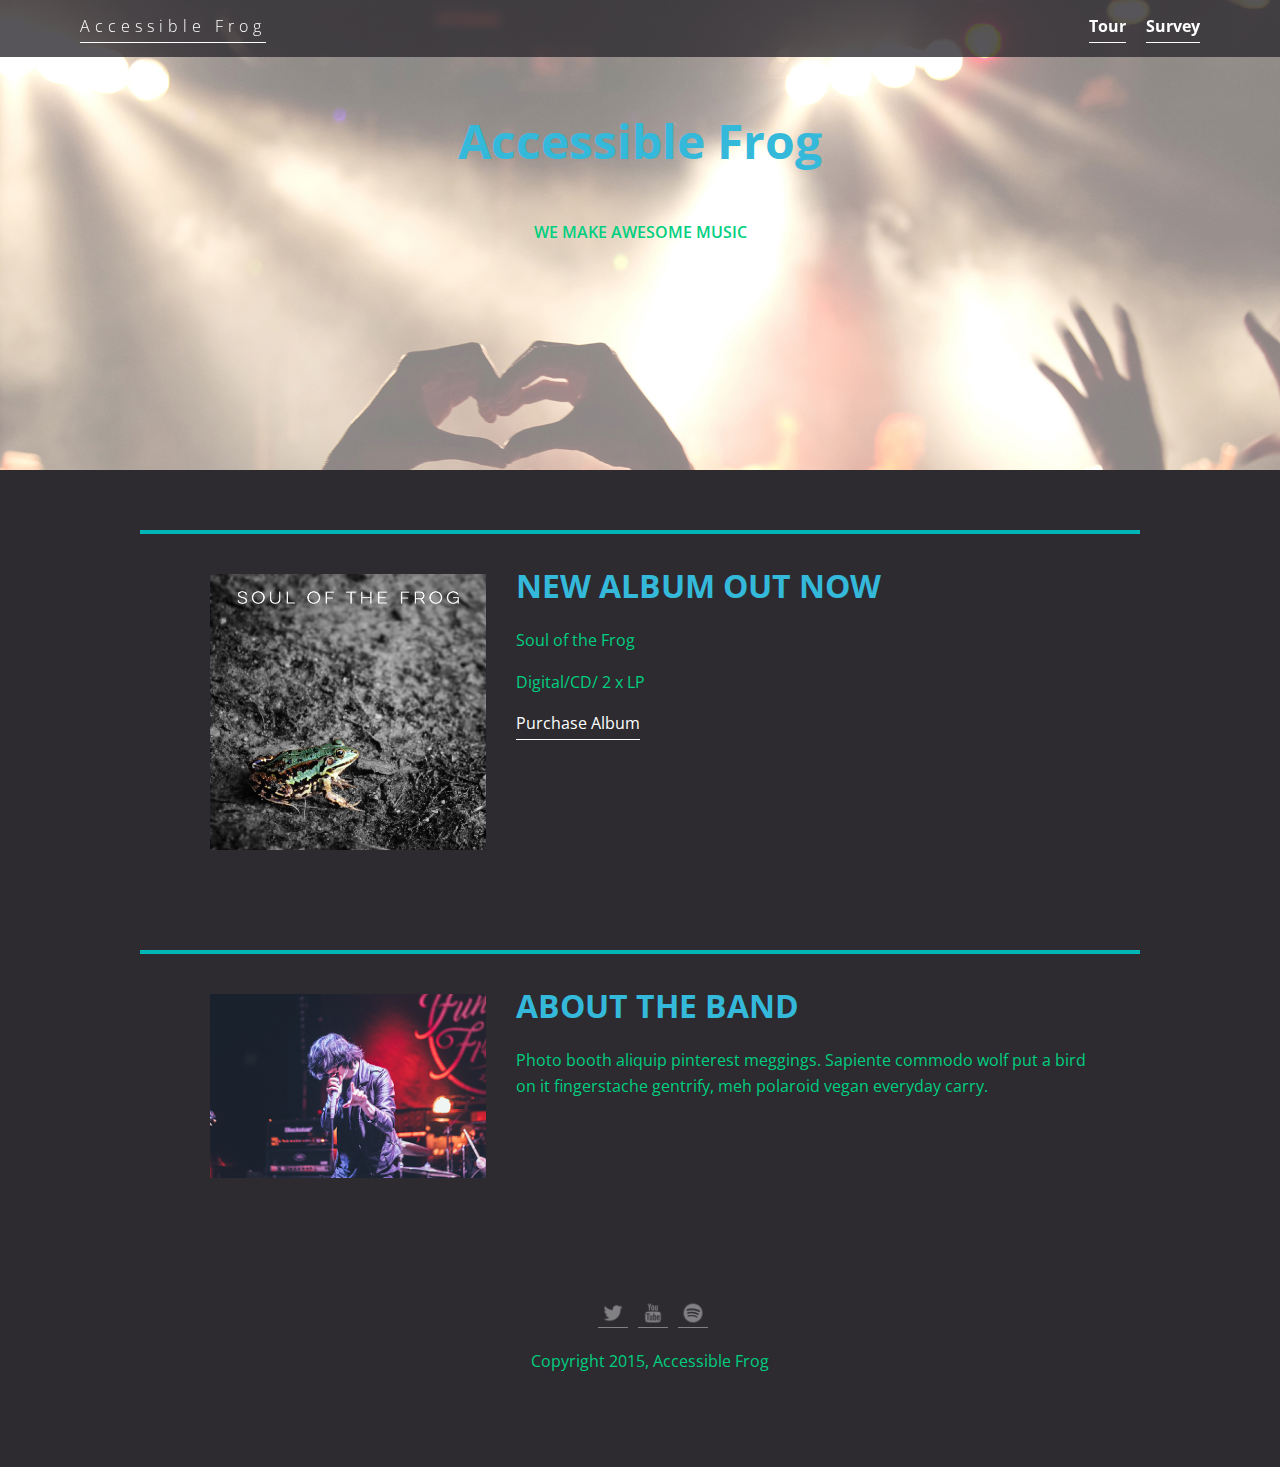
<file: index.html>
<!doctype html>
<html lang="en">
  <head>
      <meta charset="utf-8">
      <link href="css/styles.css" rel="stylesheet" type="text/css" />
      <meta name="viewport" content="width=device-width, initial-scale=1, maximum-scale=1, user-scalable=0"/>
      <link href='https://fonts.googleapis.com/css?family=Open+Sans:400,300,600' rel='stylesheet' type='text/css'>
      <title>Accessible Frog</title>
  </head>

  <body>
    <nav class="main-nav">
      <ul class="nav">
        <li class="name"><a href="#">Accessible Frog</a></li>
        <li><a href="tour.html">Tour</a></li>
        <li><a href="survey.html">Survey</a></li>
      </ul>
    </nav>

    <header>
      <p class="name">Accessible Frog</p>
      <span class="tagline">We make awesome music</span>
    </header>

    <main>
      <div class="card">
        <div class="flex">
          <img class="photo" src= "img/soul_of_the_frog.jpg" alt="Album - Soul of the Frog">
          <div class="information">
            <h1>New album out now</h1>
            <p>Soul of the Frog</p>
            <p>Digital/CD/ 2 x LP</p>
            <a href="#" class="buy">Purchase Album</a>
          </div>
        </div>
      </div>

      <div class="card">
        <div class="flex">
          <img class="photo" src= "img/lead_singer.jpg" alt="Lead Singer">
          <div class="information">
            <h1>About the band</h1>
            <p>Photo booth aliquip pinterest meggings. Sapiente commodo wolf put a bird on it fingerstache gentrify, meh polaroid vegan everyday carry.</p>
          </div>
        </div>
      </div>
    </main>

    <footer>
      <ul>
        <li><a href="#" class="social twitter" alt="twitter logo"></a></li>
        <li><a href="#" class="social youtube" alt="youtube logo"></a></li>
        <li><a href="#" class="social spotify" alt="spotify logo"></a></li>
      </ul>
      <p class="copyright">Copyright 2015, Accessible Frog</p>
    </footer>

  </body>
</html>
</file>
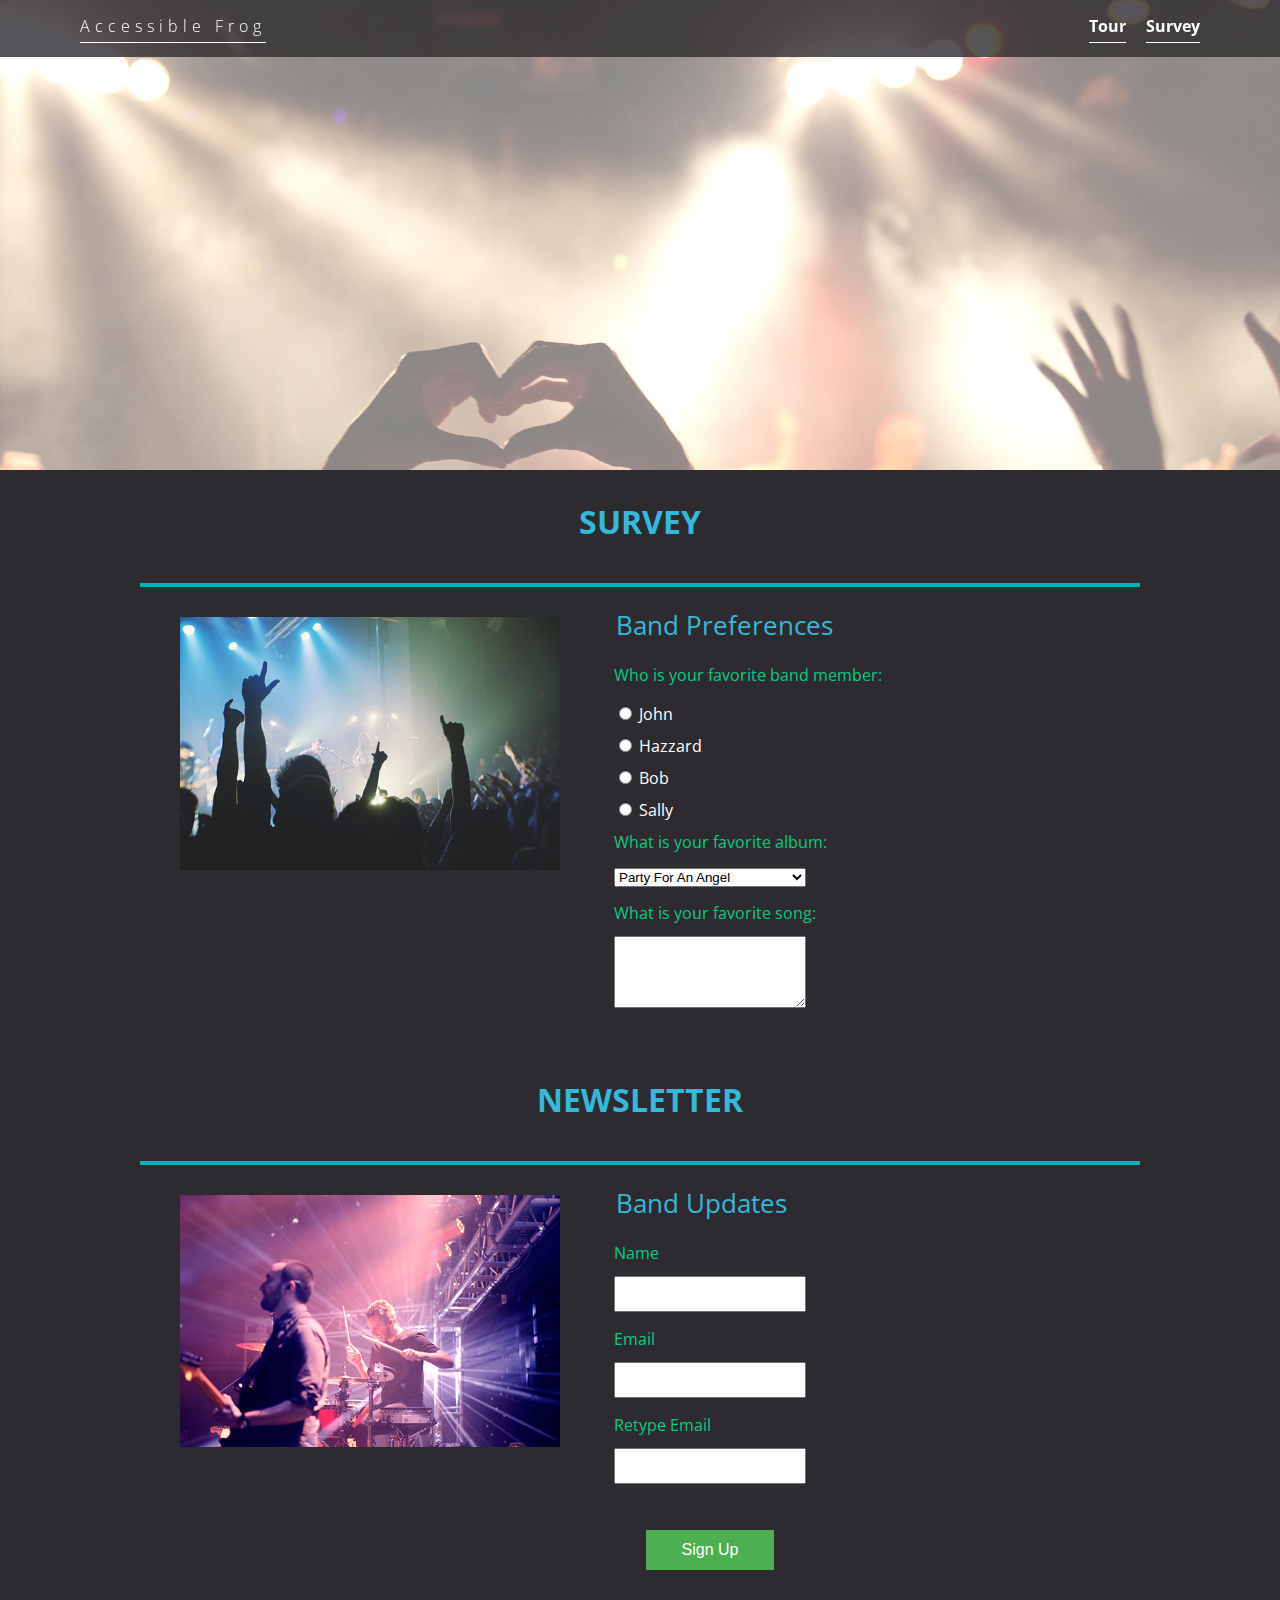
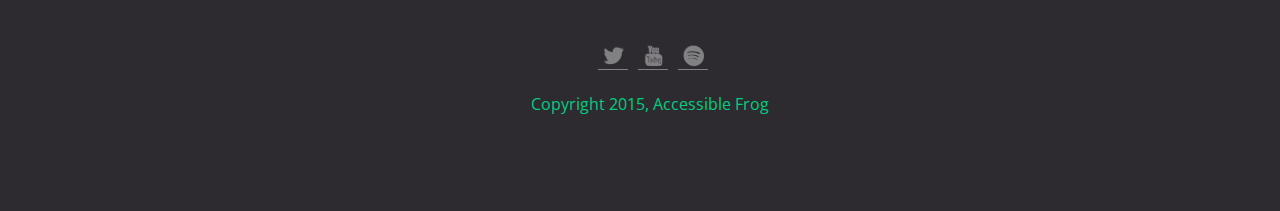
<file: survey.html>
<!doctype html>
<html>
  <head>
    <meta charset="utf-8">
    <link href="css/styles.css" rel="stylesheet" type="text/css" />
    <link href="css/survey.css" rel="stylesheet" type="text/css" />
    <meta name="viewport" content="width=device-width, initial-scale=1, maximum-scale=1, user-scalable=0"/>
    <link href='https://fonts.googleapis.com/css?family=Open+Sans:400,300,600' rel='stylesheet' type='text/css'>
    <title>Accessible Frog</title>
  </head>

  <body>
    <div class="main-nav">
      <ul class="nav">
        <li class="name"><a href="index.html">Accessible Frog</a></li>
        <li><a href="tour.html">Tour</a></li>
        <li><a href="#">Survey</a></li>
      </ul>
    </div>

    <header>
    </header>

    <main>
      <h1>Survey</h1>
      <div class="card">
        <div class="flex">
          <img class="photo" src= "img/concert01.jpg" alt="Concert">
          <div class="container">
            <form class = "survey">
              <fieldset>
                <legend>Band Preferences</legend>

                <label>Who is your favorite band member:</label>
                <input type="radio" name="res" value="John" id="john">
                <label class="radio" for="john">John</label><br>
                <input type="radio" name="res" value="Hazzard" id="Hazzard">
                <label class="radio" for="Hazzard">Hazzard</label><br>
                <input type="radio" name="res" value="Bob" id="Bob">
                <label class="radio" for="Bob">Bob</label><br>
                <input type="radio" name="res" value="Sally" id="Sally">
                <label class="radio" for="Sally">Sally</label><br>

                <label for="albums">What is your favorite album:</label>
                <select id="albums" name="select">
                  <option value="1">Party For An Angel</option>
                  <option value="2">A Day Of Old</option>
                  <option value="3">Finding My Shadow</option>
                  <option value="4">Diamond Fireworks</option>
                  <option value="5">Enjoy Your Desire</option>
                  <option value="6">This Is For You</option>
                  <option value="7">Music Of My Life</option>
                  <option value="8">Song For Yesterday</option>
                  <option value="9">Heroic Forever</option>
                  <option value="10">Midnight Fires</option>
                  <option value="11">Street Of The Rider</option>
                </select>

                <label for="feedback">What is your favorite song:</label>
                <textarea id="feedback"></textarea>
              <fieldset>
            </form>
          </div>
        </div>
      </div>
      <h1>Newsletter</h1>
      <div class="card">
        <div class="flex">
          <img class="photo" src= "img/the_band.jpg" alt="The band playing a concert">
            <div class="container">
              <form class="newsletter">
                  <fieldset>
                    <legend>Band Updates</legend>
                    <label for="name">Name</label>
                    <input type ="text" name="textfield" id="name"></p>
                    <label for="email">Email</label>
                    <input type ="email" name="textfield" id="email"></p>
                    <label for="emailConfirm">Retype Email</label>
                    <input type ="email" name="textfield" id="emailConfirm"></p>
                    <div class="buttonWrap">
                      <button type="submit">Sign Up</button>
                    </div>
                </fieldset>
              </form>
            </div>
        </div>
      </div>
    </main>

    <footer>
      <ul>
        <li><a href="#" class="social twitter"><img src= "img/twitter-32.png" alt="twitter logo"></a></li>
        <li><a href="#" class="social youtube"><img src= "img/youtube-32.png" alt="youtube logo"></a></li>
        <li><a href="#" class="social spotify"><img src= "img/spotify-32.png" alt="spotify logo"></a></li>
      </ul>
      <p class="copyright">Copyright 2015, Accessible Frog</p>
    </footer>
  </body>
</html>
</file>
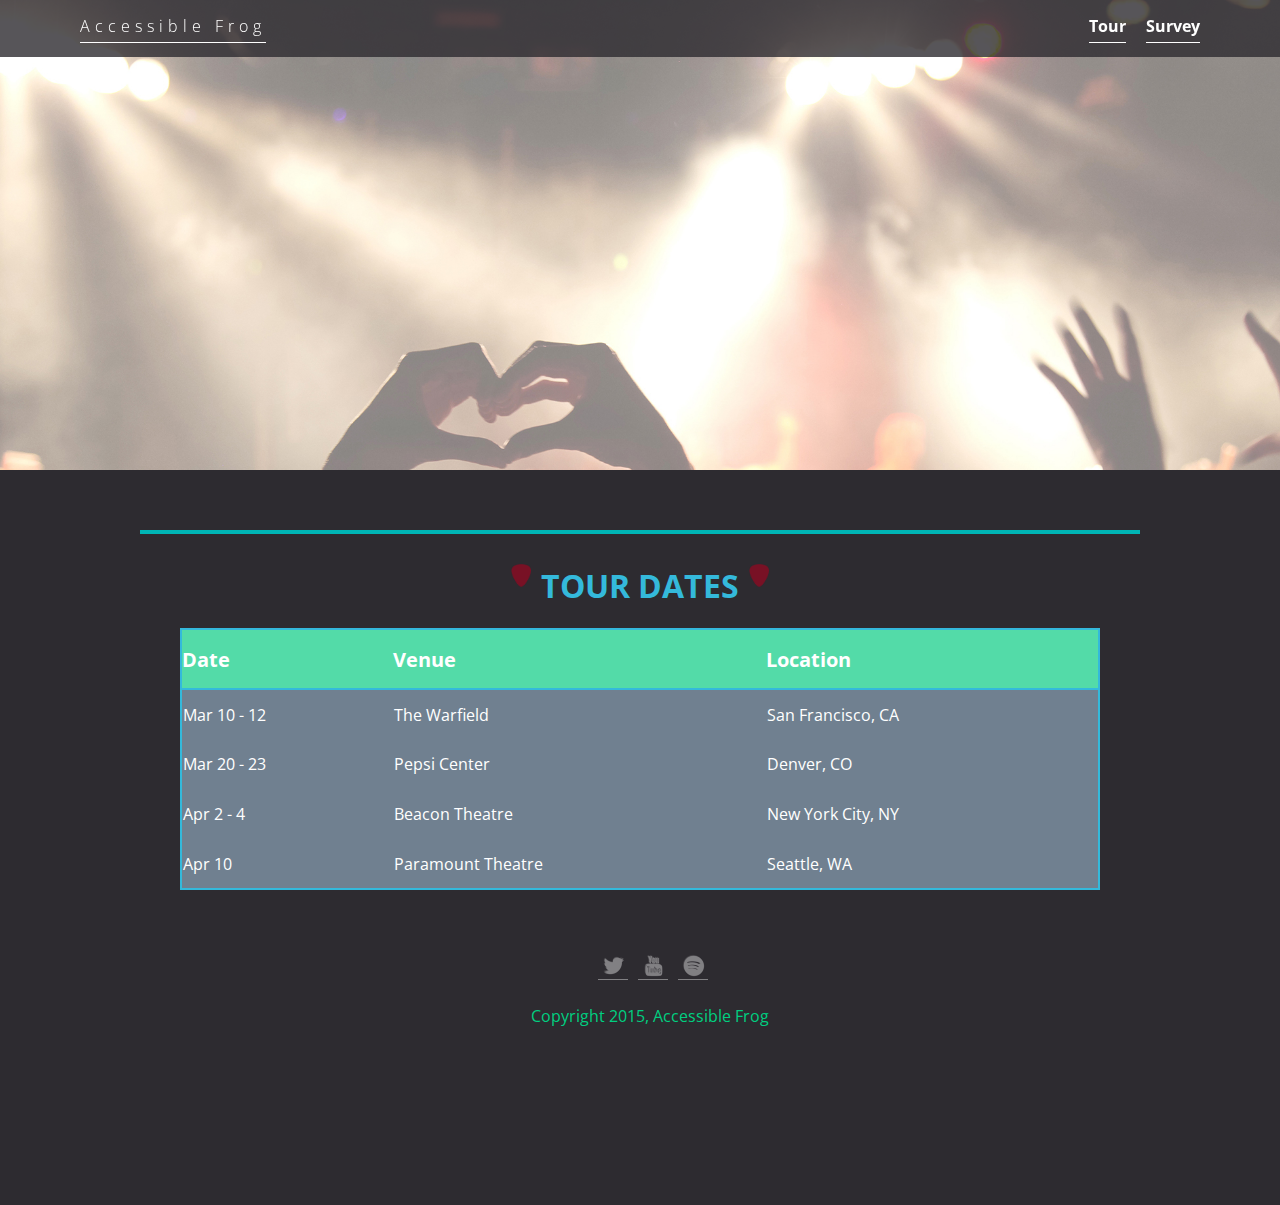
<file: tour.html>
<!doctype html>
<html>
  <head>
      <meta charset="utf-8">
      <link href="css/styles.css" rel="stylesheet" type="text/css" />
      <link href="css/tour.css" rel="stylesheet" type="text/css" />
      <meta name="viewport" content="width=device-width, initial-scale=1, maximum-scale=1, user-scalable=0"/>
      <link href='https://fonts.googleapis.com/css?family=Open+Sans:400,300,600' rel='stylesheet' type='text/css'>
      <title>Accessible Frog</title>
  </head>

  <body>
    <div class="main-nav">
      <ul class="nav">
        <li class="name"><a href="index.html">Accessible Frog</a></li>
        <li><a href="#">Tour</a></li>
        <li><a href="survey.html">Survey</a></li>
      </ul>
    </div>

    <header>
    </header>

    <main >
      <div class="card">
        <div class="flex">
          <img class="pick" src= "img/guitar_pick.png" alt="">
          <h1>Tour Dates</h1>
          <img class="pick" src= "img/guitar_pick.png" alt="">
          <table>
            <tr class="table-head">
              <th scope="col">Date</th>
              <th scope="col">Venue</th>
              <th scope="col">Location
            </tr>
            <tr>
              <td>Mar 10 - 12</td>
              <td>The Warfield</td>
              <td>San Francisco, CA</td>
            </tr>
            <tr>
              <td>Mar 20 - 23</td>
              <td>Pepsi Center</td>
              <td>Denver, CO</td>
            </tr>
            <tr>
              <td>Apr 2 - 4</td>
              <td>Beacon Theatre</td>
              <td>New York City, NY</td>
            </tr>
            <tr>
              <td>Apr 10</td>
              <td>Paramount Theatre</td>
              <td>Seattle, WA</td>
            </tr>

            <!--  Date                             Venue                             Location
              Mar 10 - 12                 The Warfield                  San Francisco, CA
              Mar 20 - 23                 Pepsi Center                  Denver, CO
              Apr 2 - 4                      Beacon Theatre             New York City, NY
              Apr 10                         Paramount Theatre      Seattle, WA -->
        </div>
      </div>
    </main>


    <footer>
      <ul>
        <li><a href="#" class="social twitter"><img src= "img/twitter-32.png" alt="twitter logo"></a></li>
        <li><a href="#" class="social youtube"><img src= "img/youtube-32.png" alt="youtube logo"></a></li>
        <li><a href="#" class="social spotify"><img src= "img/spotify-32.png" alt="spotify logo"></a></li>
      </ul>
      <p class="copyright">Copyright 2015, Accessible Frog</p>
    </footer>
  </body>
</html>
</file>
<file: css/styles.css>
/* Global Layout Set-up */
* {
  box-sizing: border-box;
}

body {
  margin: 0;
  padding: 0;
  text-align: center;
  font-family: 'Open Sans', sans-serif;
  color: #3A6355;
  background: #2d2b30;
}

/* Link Styles */

a {
  text-decoration: none;
  padding-bottom: 5px;
  border-bottom: 1px solid white;
  color: white;
}

a:hover {
  color: #00f8fb;
  border-bottom: 1px dotted grey;
}

h1 {
  font-size: 2em;
  text-transform: uppercase;
  color: #34b9db;
  margin-top: 10px;
}

p {
  color: #00cf80;
}



/* Section Styles */

.main-nav {
  width: 100%;
  background: rgba(45, 43, 48, 0.8);
  min-height: 30px;
  padding: 10px;
  position: fixed;
  text-align: center;
}

.nav {
  display: flex;
  justify-content: space-around;
  font-weight: 700;
  list-style-type: none;
  margin: 0 auto;
  padding: 0;
}

.nav .name {
  display: block;
  margin-right: auto;
  color: white;
  letter-spacing: 5px;
}

.nav li {
  padding: 5px 10px 10px 10px;
}

.nav a {
  transition: all .5s;
}

.nav a:hover {
  font-weight: bold;
  color: #00f8fb;
}

header {
  text-align: center;
  background: url('../img/concert02_no_text.jpg') no-repeat top center ;
  background-size: cover;
  overflow: hidden;
  padding-top: 60px;
  height: 350px;
}

.tag {
  color: black;
  padding: 10px;
  letter-spacing: 5px;
}

.name{
  font-weight: 300;
}

header .name{
  font-weight: bold;
  margin-top: 1em;
  font-size: 3em;
  color: #34b9db;
}

.tagline {
  font-weight: 600;
  padding: 20px;
  text-transform: uppercase;
  color: #00cf80;
}

.card {
  margin: 30px;
  padding: 20px 40px 40px;
  text-align: left;
  border-top: 4px solid #00b5b5;
  clear: both;
}
.card:hover {
  border-color: #34dbdb;
}


.photo{
  display: block;
  width: 200px;
  height: 0%;
  margin: 0 auto;
}

.information{
  width: 100%;
  text-align: center;
  /*display: inline-block;
  position: a bsolute;*/
}




/* Footer styles */

footer {
  width: 100%;
  min-height: 30px;
  padding: 20px 0 40px 20px;
}

footer .copyright {
  top: -8px;
  font-size: .75em;
}

footer ul {
  list-style-type: none;
  margin: 0;
  padding: 0;
}

footer ul li {
  display: inline-block;
}

a.social {
  display: inline-block;
  margin-left: 5px;
  width: 30px;
  height: 30px;
  background-size: 30px 30px;
  opacity: .4;
  transition: all .5s;
}

a.twitter {
  background-image: url(../img/twitter-32.png);
}

a.youtube {
  background-image: url(../img/youtube-32.png);
}

a.spotify {
  background-image: url(../img/spotify-32.png);
}

a.social:hover {
  opacity: 1;
}
.clearfix {
  clear: both;
}

/* Styles for larger screens */
@media screen and (min-width: 840px) {

  .flex {
    display: -ms-flexbox;      /* TWEENER - IE 10 */
    display: flex;
    max-width: 1200px;
    -ms-flex-pack: distribute;
  }

  header {
    min-height: 470px;
  }

  .nav {
    max-width: 1200px;
    padding: 0 30px;
  }


  main {
    padding-top: 20px;
  }

  main p {
    line-height: 1.6em;
  }

  .card{
    margin: 40px auto;
    padding: 20px 40px 40px;
    width: 80%;
    max-width: 1000px;
  }

  .photo{
    width: 30%;
    margin: 20px 30px;
  }

  .information{
    text-align: left;
  }

  footer {
    font-size: 1.3em;
    max-width: 1200px;
    margin: 40px auto;
  }
}
</file>
<file: css/survey.css>
/* Survey page styles */

.photo{
  width: 60%;
  padding: 10px;
}

form {
  margin: 0 auto;
  text-align: left;
  display: inline-block;
}

.container{
  text-align: center;
}


.survey {
  text-align: left;
  margin: auto;
}

.card {
  padding: 0;
}

label {
  display: block;
  margin-bottom: 12px;
  margin-top: 5px;
  color: #00cf80
}

label.radio {
  display: inline-block;
  margin-bottom: 5px;
  color: #fff;
}

select {
  margin-bottom: 10px;
}

select,
textarea,
input[type="text"],
input[type="email"] {
  width: 15vw;
  min-width: 180px;
}

input[type="text"],
input[type="email"] {
  height: 4vh;
}

textarea {
  height: 8vh;
}

.buttonWrap {
  text-align: center;
  margin: auto;
}

button {
  margin-top: 30px;
  margin: 30px auto 0;
  height: 40px;
  width: 10vw;
  min-width: 120px;
  background-color: #4CAF50;
  border: none;
  color: white;
  font-size: 16px;
}

form:first-child {
  margin-top: 20px;
}

fieldset {
  border: none;
}

legend {
  color: #34b9db;
  font-size: 26px;
  margin-bottom: 10px;
}

/* Styles for larger screens */
@media screen and (min-width: 840px) {
  .photo{
    width: 40%;
  }
}
</file>
<file: css/tour.css>
/* Tour page styles */

pre {
  font-family: 'Open Sans', sans-serif;
}

.heading{
  display: inline-block;
  margin: 0;
}

.pick{
  width: 40px;
  height: 0%;
  padding: 10px;
}

.flex {
  flex-wrap: wrap;
  justify-content: center;
}

footer {
  text-align: center;
  order: 1;
}

table {
  width: 100%;
  color: white;
}

th {
  color: white;
  padding-bottom: 5px;
  margin: 0;
  padding: 0;
}

td {
  height: 50px;
  background-color: slategrey;
}

tr {
  border-left: 2px solid #34b9db;
  border-right: 2px solid #34b9db;
}

table:last-child {
  border-bottom: 2px solid #34b9db;
}

.table-head {
  height: 60px;
  background-color: #53DBA8;
  border: 2px solid #34b9db;
  font-size: 20px;
}


table {
  border-spacing:0; /* Removes the cell spacing via CSS */
  border-collapse: collapse;  /* Optional - if you don't want to have double border where cells touch */
}
</file>
